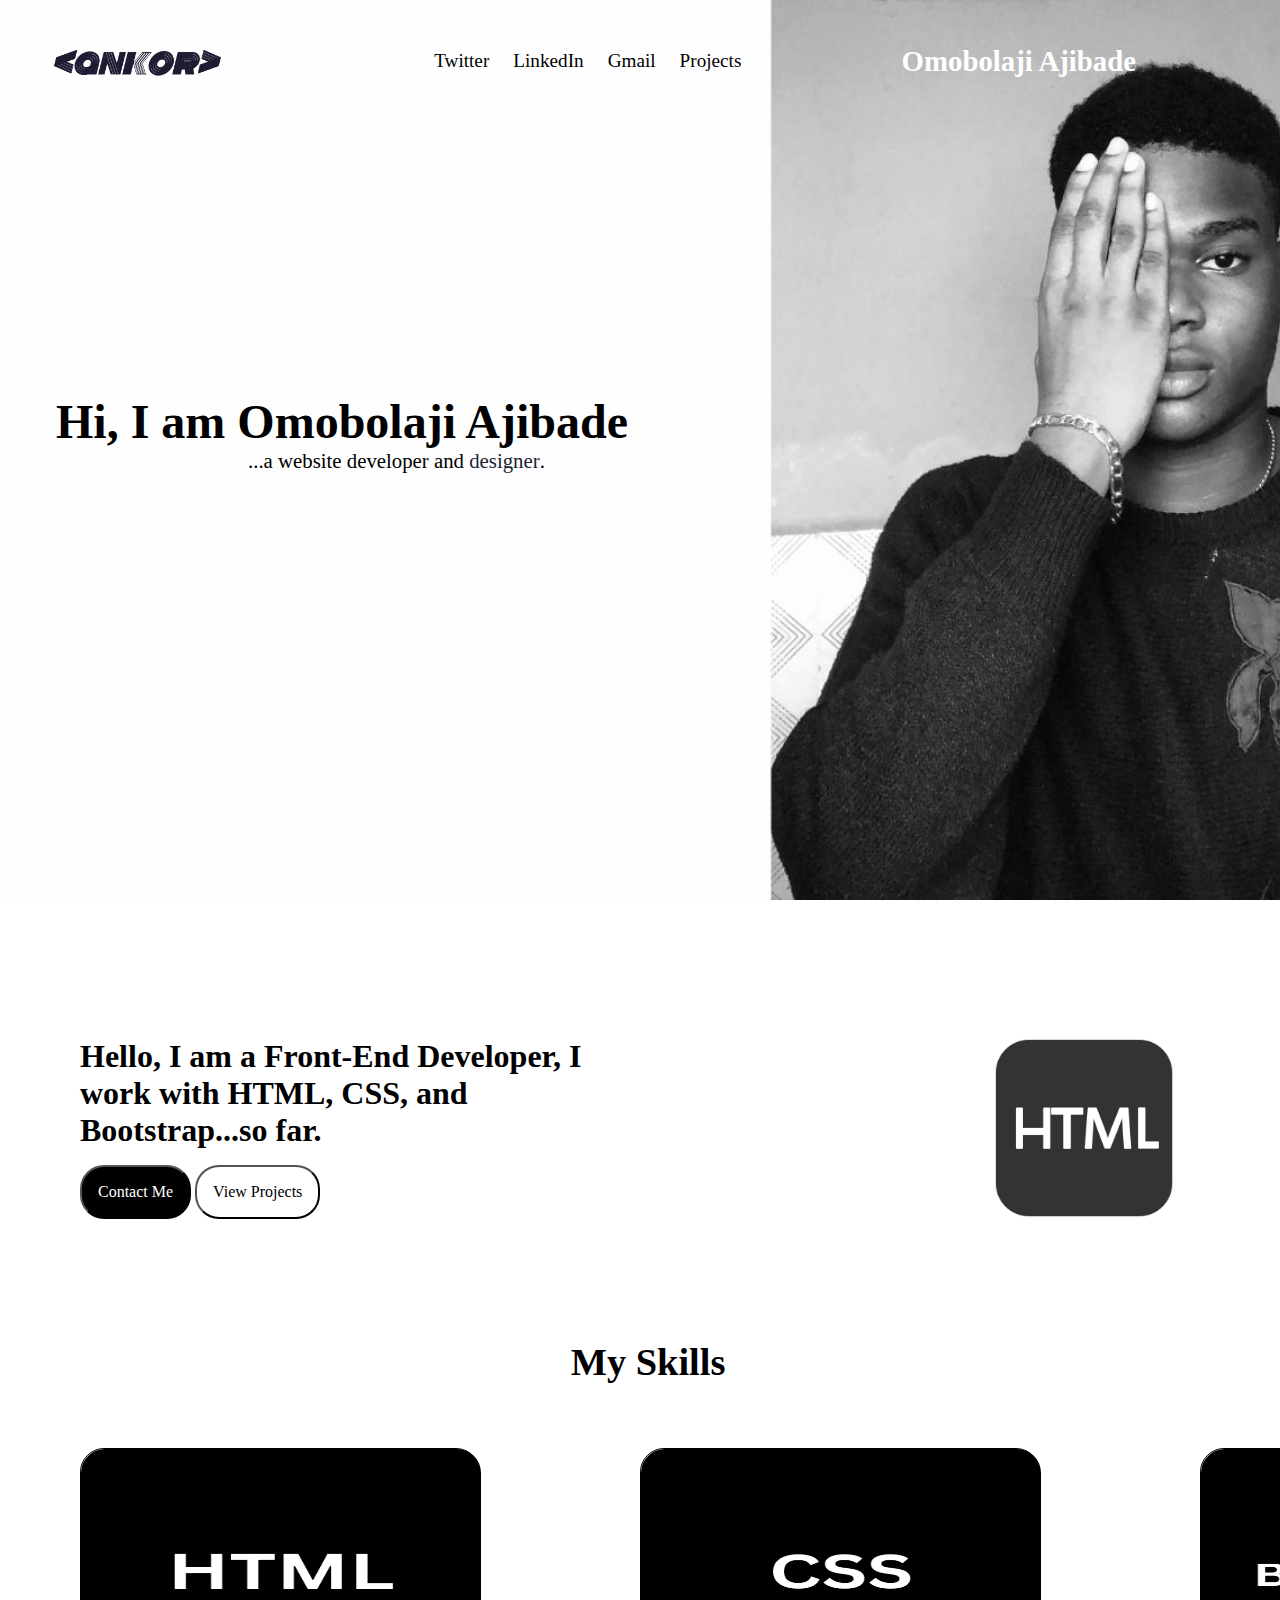
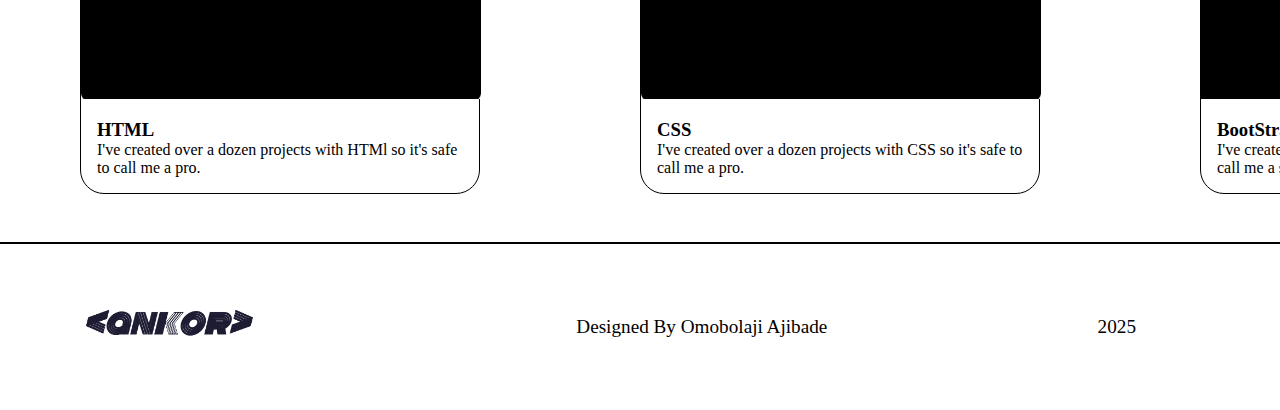
<file: index.html>
<!DOCTYPE html>
<html lang="en">
<head>
    <meta charset="UTF-8">
    <meta name="viewport" content="width=device-width, initial-scale=1.0">
    <title>Ankor</title>
    <link rel="stylesheet" href="style.css">
</head>
<body>
    <div class="container">

        <div class="inside-container">
            <nav>
                <div class="navbar">
                    <div class="logo"><a href="index.html"><img src="./asssets/_ankor_-logo (1).png" alt="ankor word logo" height="150px"></a></div>
                    <div class="nav-items">
                        <ul>
                            <li><a href="#">Twitter</a></li>
                            <li><a href="#">LinkedIn</a></li>
                            <li><a href="#">Gmail</a></li>
                            <li><a href="#">Projects</a></li>
                        </ul>
                    </div>
                    <div class="nav-name"><h3>Omobolaji Ajibade</h3></div>
                </div>
            </nav>

            <div class="hero">
                <h1>Hi, I am Omobolaji Ajibade</h1>
                <p>...a website developer and <span>designer</span>.</p>
            </div>
        </div>

        <div class="about">
            <div class="inner-info">
                <h2>Hello, I am a Front-End Developer, I work with HTML, CSS, and Bootstrap...so far.</h2>
                <div class="info-btn">
                    <button class="dark-btn">Contact Me</button>
                    <button class="light-btn">View Projects</button>
            </div>
            </div>
            <img src="./asssets/solid-html.png" alt="grey html logo" height="200px">
        </div>

        <div class="skills">
            <div class="skills-text"><h2>My Skills</h2></div>
            <div class="skills-box">
                <div class="html-box">
                    <img src="./asssets/html-logo.png" alt="black html box" height="200px">
                    <div class="box-txt">
                        <h3>HTML</h3>
                        <p>I've created over a dozen projects with HTMl so it's safe to call me a pro.</p>
                    </div>
                </div>
                <div class="css-box">
                    <img src="./asssets/css-logo.png" alt="black css box" height="200px">
                    <div class="box-txt">
                        <h3>CSS</h3>
                        <p>I've created over a dozen projects with CSS so it's safe to call me a pro.</p>
                    </div>
                </div>
                <div class="boot-box">
                    <img src="./asssets/boot-logo.png" alt="black bootstrap box" height="200px">
                    <div class="box-txt">
                        <h3>BootStrap</h3>
                        <p>I've created few projects with BootStrap so it's safe to call me a semi-pro.</p>
                    </div>
                </div>
            </div>
        </div>

        <footer>
            <div class="footer">
                <img src="./asssets/_ankor_-logo (1).png" alt="blue ankor word logo" height="150px">
                <p class="footer-txt">Designed By Omobolaji Ajibade</p>
                <p class="footer-txt">2025</p>
            </div>
        </footer>
    </div>
</body>
</html>
</file>
<file: style.css>
* {
    padding: 0;
    margin: 0;
    text-decoration: none;
    list-style: none;
    font-family: Cambria, Cochin, Georgia, Times, 'Times New Roman', serif;
}

.inside-container {
    height: 100vh;
    background: url("./asssets/Omobolaji-bj.jpg");
    background-position: center;
    background-size: cover;
    background-repeat: no-repeat;
}

/* Navigation Styles */

.navbar {
    display: flex;
    justify-content: space-between;
    align-items: center;
    padding-right: 9rem;
}

.nav-items li {
    display: inline;
    padding: 10px;
}

.nav-items a {
    font-size: 1.2rem;
    color: black;
}

.nav-items a:hover {
    text-decoration: underline 2px solid black;
}

.nav-name h3 {
    font-size: 1.8rem;
    color: white;
}

.nav-items , .nav-name {
    padding-bottom: 2rem;
}

/* The Hero Section Styles */

.hero {
    padding: 15rem 0 0 3.5rem;
}

.hero h1 {
    font-size: 3rem;
}

.hero p {
    padding-left: 12rem;
    font-size: 1.3rem;
}

.hero span {
    font-family: cursive;
    color: #201f35;
}

/* About Styles */

.about {
    display: grid;
    grid-template-columns: 1fr auto;
    padding: 8rem 6rem 0 5rem;
    align-items: center;
}

.inner-info h2 {
    font-size: 2rem;
    width: 60%;
}

.inner-info img {
    padding-left: 23rem;
}

.info-btn {
    padding-top: 1rem;
}

.info-btn button{
    padding: 1rem;
    border-radius: 1.5rem;
    font-size: 1rem;
    cursor: pointer;
}

.info-btn button:hover {
    text-decoration: underline;
}

.dark-btn {
    background-color: black;
    color: white;
}

.light-btn {
    background-color: transparent;
}

/* Skills Styles */

.skills {
    padding: 7rem 4rem 3rem 5rem;
}

.skills-text {
    text-align: center;
    font-size: 1.6rem;
}

.skills-box {
    display: flex;
    /* grid-template-columns: 1fr 1fr 1fr; */
    padding-top: 4rem;
}

.skills-box img {
    width: 400px;
    height: 250px;
    border-radius: 1.5rem;
    border-bottom-right-radius: 0;
    border-bottom-left-radius: 0;
}

.html-box, .css-box, .boot-box {
    border: 1px solid black;
    width: 398px;
    margin-right: 10rem;
    border-radius: 1.5rem;
}

.box-txt {
    padding: 1rem;
}

.footer {
    padding: 1rem 9rem 0 2rem;
    display: flex;
    align-items: center;
    justify-content: space-between;
    border-top: 2px solid black;
}

.footer p {
    font-size: 1.2rem;
    padding-bottom: 1rem;
}

/* Mobile Size */

@media (min-width: 319px) and (max-width: 765px) {
* {
    box-sizing: border-box;
}

.container {
    box-sizing: border-box;
}

.inside-container {
    height: 40vh;
}

/* Mobile Nav-Bar */

.navbar {
    padding-right: 0;
    padding-right: 0.5rem;
    padding-left: 0;
}

.logo img {
    height: 70px;
}

.nav-items a{
    display: none;
}

.nav-name h3{
    font-size: 0.9rem;
}

/* Mobile Hero */

.hero {
    padding-top: 3rem;
    padding-left: 1.7rem;
}

.hero h1 {
    font-size: 0.97rem;
}

.hero p {
    font-size: 10px;
    padding-left: 2.8rem;
}

/* About Mobile */

.about {
    padding: 3rem 2rem 0 1.5rem;
}

.inner-info h2{
    font-size: 16px;
    width: 90%;
}

.about img {
    height: 90px;
    margin-bottom: 6rem;
}

.info-btn button{
    padding: 5px;
    display: block;
    width: 140%;
    margin-top: 5px;
}

/* Mobile Skills  */

.skills {
    padding-left: 1rem;
    padding-top: 3rem;
}

.skills-text {
    font-size: 1rem;
    margin-left: 4rem;
}

.skills-box {
    display: block;
    padding-left: 3rem;
}

.skills-box img {
    height: 100px;
    width: 200px;
}

.html-box, .css-box, .boot-box {
    width: 199px;
    margin: auto;
    margin-bottom: 1rem;
}

.footer {
    display: block;
    padding-left: 6.5rem;
}

.footer img {
    height: 90px;
    /* margin-left: 1rem; */
}

.footer p {
    text-align: center;
}

.footer-text {
    margin-left: 1rem;
    width: 100%;
}

.footer-txt {
    padding-left: 1.5rem;
}

}

@media (min-width:766px) and (max-width: 1024px) {

    * {
        box-sizing: border-box;
    }

    .navbar {
        padding-right: 0;
    }

    .inside-container {
        height: 60vh;
    }

    .hero {
        padding-top: 7rem;
    }

    .hero h1 {
        font-size: 2.6rem;
    }

    .inner-info h2 {
        width: 90%;
    }

    .inner-info img {
        padding: 0 0 3rem 2rem;
    }

    .skills-box {
        display: block;
    }

    .html-box, .css-box, .boot-box {
        margin: auto;
        margin-bottom: 1rem;
    }
}
</file>
